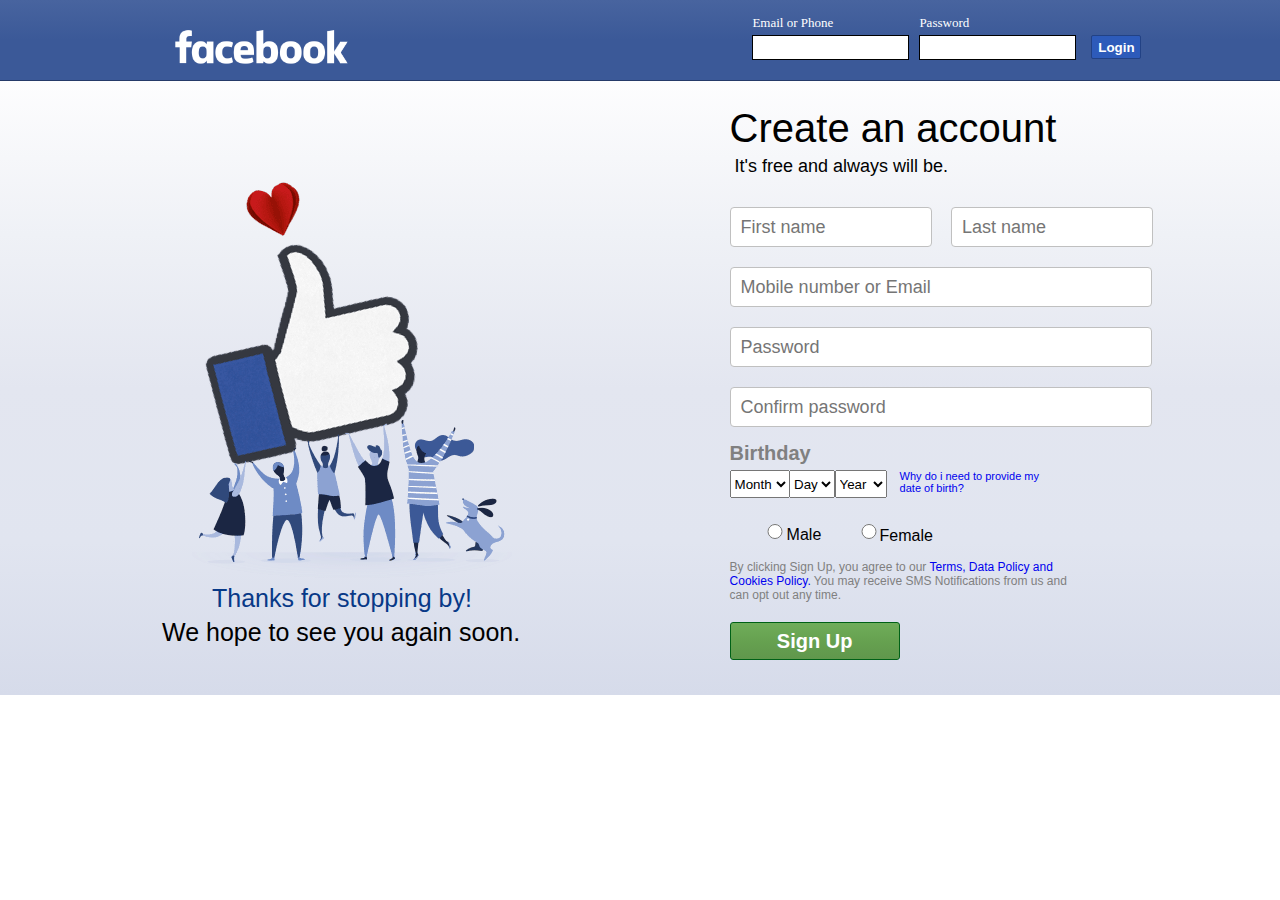
<file: index.html>
<!DOCTYPE html>
<html>
<head>
  <title>Facebook - login or signup</title>
  <link rel="stylesheet" type="text/css" href="style.css">
</head>
<body>
  <nav class="navbar">
    <img class="logo" src="fb.png">
    <form class="login_form">
      <div class="email">
        <div class="font">Email or Phone</div>
        <input type="text" name="">
      </div>
      <div class="password">
        <div class="font">Password</div>
        <input type="password" name="">
      </div>
      <button class="login_btn">Login</button>
    </form>
  </nav>

  <section>
    <div class="logo_body">
  <img class="logobdy" src="fbbdy.png">
  <p class="like_font font1">Thanks for stopping by!</p>
  <p class="like_font">We hope to see you again soon.</p>
</div>

  <div class="signup_body">
    <p class="acc_crt">Create an account</p>
    <p class="free_hint">It's free and always will be.</p>
    <form class="signup_form">
      <div>
        <input class="firstname" type="text" name="" placeholder="First name">
        <input class="lastname" type="text" name="" placeholder="Last name">
        <input class="email" type="text" name="" placeholder="Mobile number or Email">
        <input class="password" type="password" name="" placeholder="Password">
        <input class="password2" type="password" name="" placeholder="Confirm password">
      </div>
      <p class="birthday">Birthday</p>
      <div class="birth_date">
       <select class="month">
         <option>Month</option><option>Jan</option><option>Feb</option><option>Mar</option>
         <option>Apr</option><option>May</option><option>Jun</option><option>Jul</option>
         <option>Aug</option><option>Sep</option><option>Oct</option><option>Nov</option>
         <option>Dec</option>
       </select>

       <select class="day">
         <option>Day</option><option>1</option><option>2</option><option>3</option>
         <option>4</option><option>5</option><option>6</option><option>7</option>
         <option>8</option><option>9</option><option>10</option><option>11</option>
         <option>12</option><option>13</option><option>14</option><option>15</option>
         <option>16</option><option>17</option><option>18</option><option>19</option>
         <option>20</option><option>21</option><option>22</option><option>23</option>
         <option>24</option><option>25</option><option>26</option><option>27</option>
         <option>28</option><option>29</option><option>30</option>
       </select>

       <select class="year">
         <option>Year</option><option>1970</option><option>1972</option><option>1974</option>
         <option>1976</option><option>1978</option><option>1980</option><option>1982</option>
         <option>1984</option><option>1986</option><option>1988</option><option>1990</option>
         <option>1992</option><option>1995</option><option>1997</option><option>2000</option>
         <option>2002</option><option>2003</option><option>2004</option><option>2005</option>
         <option>2006</option><option>2007</option><option>2008</option>
       </select>
       <p class="brth_hint"><a href="#">Why do i need to provide my date of birth?</a></p>
      </div>

      <input type="radio" name="gender" value="male">
      <input type="radio" name="gender" value="female">

      <p class="font">Male</p>
      <p class="font font2">Female</p>
      <p class="agreement">By clicking Sign Up, you agree to our <a href="#">Terms, Data Policy and Cookies Policy.</a> You may receive SMS Notifications from us and can opt out any time.</p>

      <button class="signup">Sign Up</button>
      
    </form>
  </div>

  </section>

</body>
</html>
</file>
<file: style.css>
/*
  If you have any queries about this form you can comment::
  Please Subscribe our channel for more related videos::
  Thank you for watching video :)
*/

*{
    margin: 0;
    padding: 0;
}
.links{
    text-align: middle;
    border:#253a69;
    border-radius: 5px;
    background-color: rgb(163, 138, 138);
}
.navbar{
    height: 80px;
    width: 100%;
    background: linear-gradient(#48649F, #3B5998, #3B5998);
    border-bottom: 1px solid #253a69;
}
.logo{
    position: absolute;
    height: 63px;
    width: 190px;
    left: 13%;
    padding-top: 15px;
}
.login_form{
    display: flex;
    position: absolute;
    font-family: verdana;
    left: 58%;
    top: 15px;
}
.login_form .email,
.login_form .password{
    padding-left: 10px;
}
.login_form .email .font,
.login_form .password .font{
    font-size: 13px;
    padding-bottom: 4px;
    color: white;
}
.login_form .email input,
.login_form .password input{
    height: 23px;
    width: 150px;
    padding-left: 5px;
    border: 1px solid black;
    outline: none;
}
.login_form button{
    height: 24px;
    width: 50px;
    font-weight: 600;
    margin-left: 15px;
    margin-top: 20px;
    border-radius: 2px;
    outline: none;
    color: white;
    cursor: pointer;
    background: #2d5bba;
    border: 1px solid #224285;
}
.login_form button:hover{
    background: #3B5998;
}


section{
    height: 614px;
    width: 100%;
    top: 80px;
    background: linear-gradient(#FDFDFE, #EFF1F6, #E3E6F0, #E1E5F0, #D6DBEA);
    font-family: verdana;
}
.logo_body{
    position: absolute;
    left: 15%;
    top: 20%;
}
.logo_body .like_font{
    font-family: arial;
    font-size: 25px;
    margin-left: -30px;
}
.logo_body .font1{
    color: #083987;
    margin-left: 20px;   
    margin-bottom: 5px;
}
.signup_body{
    font-family: arial;
    position: absolute;
    left: 57%;  
}
.signup_body .acc_crt{
    font-size: 40px;
    margin: 25px 0;
}
.signup_body .free_hint{
    margin: -20px 5px;
    font-size: 18px;
}
.signup_body .signup_form input{
    margin-top: 50px;
    height: 38px;
    width: 190px;
    padding-left: 10px;
    font-size: 18px;
    border: 1px solid silver;
    border-radius: 4px;
}
.signup_body .signup_form .lastname{
    margin-left: 15px;
}
.signup_body .signup_form .email,
.signup_body .signup_form .password,
.signup_body .signup_form .password2{
    margin-top: 20px;
    width: 410px;
}
.signup_body .signup_form .birthday{
    margin-top: 15px;
    font-size: 20px;
    font-weight: bold;
    color: grey;
}
.signup_body .signup_form .birth_date{
    margin-top: 5px;
}
.signup_body .signup_form .month,
.signup_body .signup_form .day,
.signup_body .signup_form .year{
    height: 28px;
}
.signup_body .signup_form .day,
.signup_body .signup_form .year{
    margin-left: -5px;
}
.signup_body .signup_form .brth_hint{
    font-size: 11px;
    padding-left: 170px;
    margin-top: -28px;
    width: 150px;
}
.signup_body .signup_form a{
    text-decoration: none;
}
.signup_body .signup_form a:hover{
    text-decoration: underline;
}
.signup_body .signup_form input[type="radio"]{
    height: 15px;
    margin-left: -50px;
    margin-top: 30px;
}
.signup_body .signup_form input[value="female"]{
    margin-left: -100px;
}
.signup_body .signup_form .font{
    margin-left: 57px;
    margin-top: -17px;
}
.signup_body .signup_form .font2{
    margin-left: 150px;
}
.signup_body .signup_form .agreement{
    margin-top: 15px;
    font-size: 12px;
    width: 350px;
    color: grey;
}
.signup_body .signup_form .signup{
    margin-top: 20px;
    height: 38px;
    width: 170px;
    color: white;
    font-size: 20px;
    font-weight: 600;
    border: 1px solid #006117;
    border-radius: 3px;
    cursor: pointer;
    outline: none;
    background: linear-gradient(#6fad5a, #66a150, #60974C);
}
.signup_body .signup_form .signup:hover{
    background: linear-gradient(#74b85e, #598B45);
}
</file>
